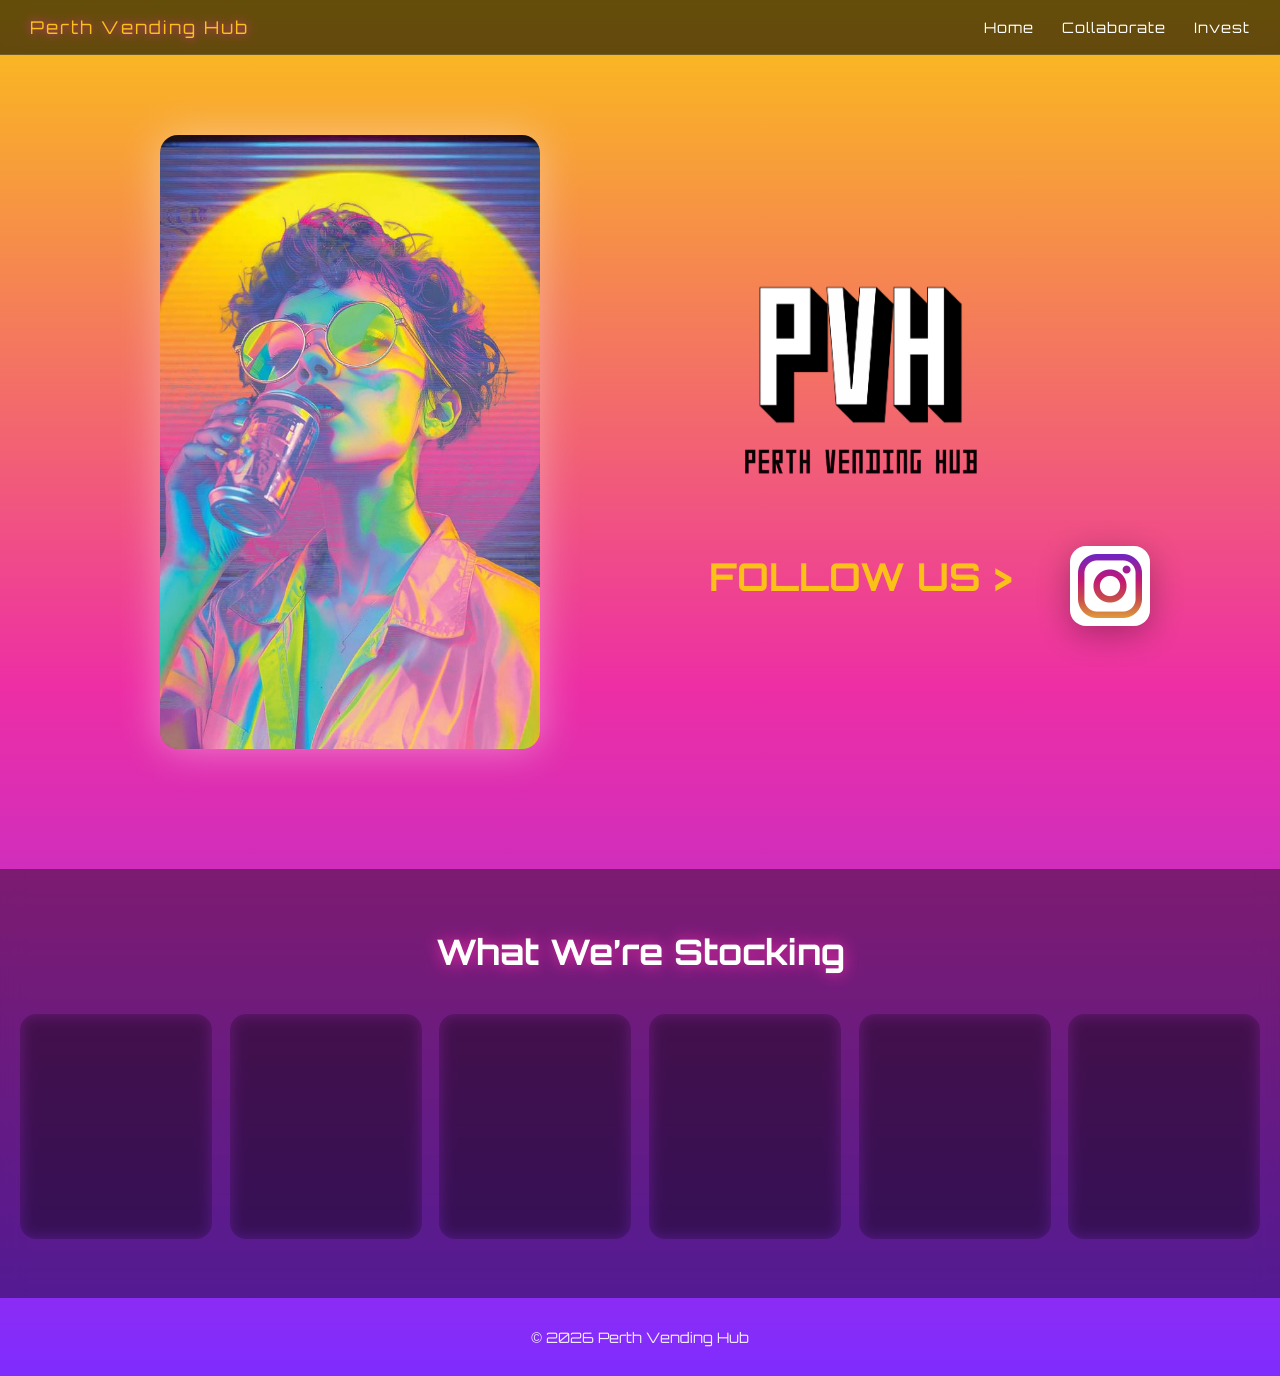
<file: index.html>
<!DOCTYPE html>
<html lang="en">

<head>
  <meta charset="UTF-8" />
  <title>Perth Vending Hub | Coming Soon</title>
  <meta name="viewport" content="width=device-width, initial-scale=1.0" />

  <!-- Google Font -->
  <link href="https://fonts.googleapis.com/css2?family=Orbitron:wght@400;700&display=swap" rel="stylesheet">

  <!-- External CSS -->
  <link rel="stylesheet" href="styles.css" />
</head>

<body>

  <!-- NAVBAR -->
<header class="navbar">
  <div class="nav-container">
    <div class="nav-logo">Perth Vending Hub</div>

    <nav class="nav-links">
      <a href="/">Home</a>
      <a href="collab.html">Collaborate</a>
      <a href="invest.html">Invest</a>
    </nav>
  </div>
</header>

  <!-- HERO -->
  <section class="hero">
  
    <!-- LEFT SIDE (Girl Image Container) -->
    <div class="hero-left">
      <img src="hero.jpeg" alt="Vending Machine Neon" class="hero-image">
    </div>
  
    <!-- RIGHT SIDE (Content Container) -->
    <div class="hero-right">
      <div class="hero-content">
  
        <!-- PVH LOGO CONTAINER -->
        <div class="logo-container">
          <img src="logo.png" alt="Perth Vending Hub Logo" class="logo-main">
          <img src="name.png" alt="Perth Vending Hub" class="logo-name">
        </div>
  
        <!-- FOLLOW SECTION -->
        <div class="follow-wrapper">
  
          <div class="follow-left">
            <div class="coming-soon">FOLLOW US</div>
          </div>
  
          <div class="follow-right">
            <a class="ig-link" href="https://www.instagram.com/perthvendinghub/" target="_blank" rel="noopener noreferrer"
              aria-label="Visit Perth Vending Hub on Instagram">
              <img src="instagram-logo.png" alt="Instagram Logo" class="ig-logo">
            </a>
          </div>
  
        </div>
  
      </div>
    </div>
  
  </section>

  <!-- PRODUCTS (replaced with 6 carousels) -->
  <section class="products">
    <h2>What We’re Stocking</h2>

    <div class="product-carousel-grid" aria-label="Product carousels">

      <!-- Snacks -->
      <div class="carousel-card" data-carousel="snacks">
        <h3 class="carousel-title">🍫 Snacks</h3>

        <div class="carousel single">
          <div class="carousel-track">
            <img class="carousel-image" alt="Snacks item" />
          </div>
        </div>

        <div class="carousel-dots"></div>
      </div>

      <!-- Drinks -->
      <div class="carousel-card" data-carousel="drinks">
        <h3 class="carousel-title">🥤 Drinks</h3>

        <div class="carousel single">
          <div class="carousel-track">
            <img class="carousel-image" alt="Drinks item" />
          </div>
        </div>

        <div class="carousel-dots"></div>
      </div>

      <!-- Ice Cream -->
      <div class="carousel-card" data-carousel="icecream">
        <h3 class="carousel-title">🍦 Ice Cream</h3>

        <div class="carousel single">
          <div class="carousel-track">
            <img class="carousel-image" alt="Ice cream item" />
          </div>
        </div>

        <div class="carousel-dots"></div>
      </div>

      <!-- Blind Boxes -->
      <div class="carousel-card" data-carousel="blindboxes">
        <h3 class="carousel-title">🎲 Blind Boxes</h3>

        <div class="carousel single">
          <div class="carousel-track">
            <img class="carousel-image" alt="Blind Box item" />
          </div>
        </div>

        <div class="carousel-dots"></div>
      </div>

      <!-- Daily Essentials -->
      <div class="carousel-card" data-carousel="essentials">
        <h3 class="carousel-title">🧼 Essentials</h3>

        <div class="carousel single">
          <div class="carousel-track">
            <img class="carousel-image" alt="Daily essentials item" />
          </div>
        </div>

        <div class="carousel-dots"></div>
      </div>

      <!-- Gacha -->
      <div class="carousel-card" data-carousel="gacha">
        <h3 class="carousel-title">🧸 Gacha</h3>

        <div class="carousel single">
          <div class="carousel-track">
            <img class="carousel-image" alt="Gacha item" />
          </div>
        </div>
        <div class="carousel-dots"></div>
      </div>

    </div>
  </section>


  <!-- FOOTER -->
  <footer>
    © 2026 Perth Vending Hub
  </footer>

  <!-- External JS -->
  <script src="script.js"></script>
</body>

</html>
</file>
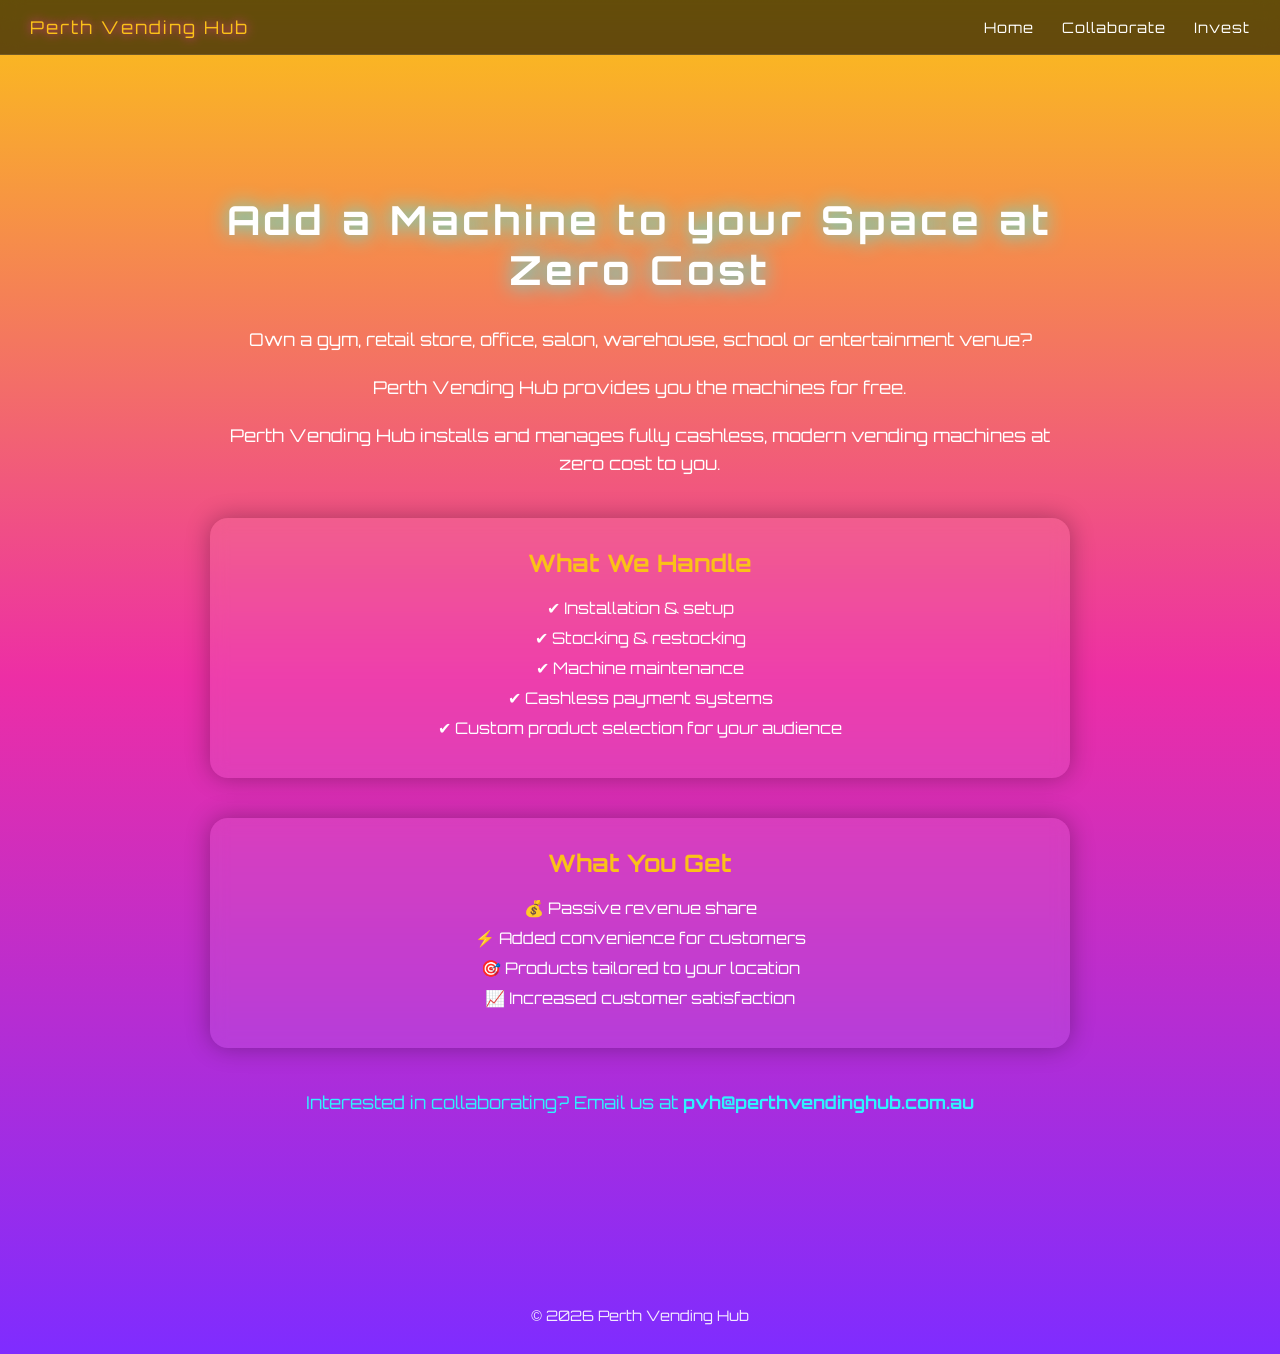
<file: collab.html>
<!DOCTYPE html>
<html lang="en">
<head>
  <meta charset="UTF-8" />
  <title>Collaborate | Perth Vending Hub</title>
  <meta name="viewport" content="width=device-width, initial-scale=1.0" />
  <link href="https://fonts.googleapis.com/css2?family=Orbitron:wght@400;700&display=swap" rel="stylesheet">
  <link rel="stylesheet" href="styles.css" />
</head>
<body>

<header class="navbar">
  <div class="nav-container">
    <div class="nav-logo">Perth Vending Hub</div>
    <nav class="nav-links">
      <a href="index.html">Home</a>
      <a href="collab.html">Collaborate</a>
      <a href="invest.html">Invest</a>
    </nav>
  </div>
</header>

<section class="info-page">
  <h1>Add a Machine to your Space at Zero Cost</h1>

  <p>
    Own a gym, retail store, office, salon, warehouse, school or entertainment venue?
  </p>

  <p>
    Perth Vending Hub provides you the machines for free.
  </p>

  <p>
    Perth Vending Hub installs and manages fully cashless, modern vending machines at
    zero cost to you.
  </p>

  <div class="info-box">
    <h2>What We Handle</h2>
    <ul>
      <li>✔ Installation & setup</li>
      <li>✔ Stocking & restocking</li>
      <li>✔ Machine maintenance</li>
      <li>✔ Cashless payment systems</li>
      <li>✔ Custom product selection for your audience</li>
    </ul>
  </div>

  <div class="info-box">
    <h2>What You Get</h2>
    <ul>
      <li>💰 Passive revenue share</li>
      <li>⚡ Added convenience for customers</li>
      <li>🎯 Products tailored to your location</li>
      <li>📈 Increased customer satisfaction</li>
    </ul>
  </div>

  <p class="cta">
    Interested in collaborating?  
    Email us at <strong>pvh@perthvendinghub.com.au</strong>
  </p>
</section>

<footer>
  © 2026 Perth Vending Hub
</footer>

</body>
</html>
</file>
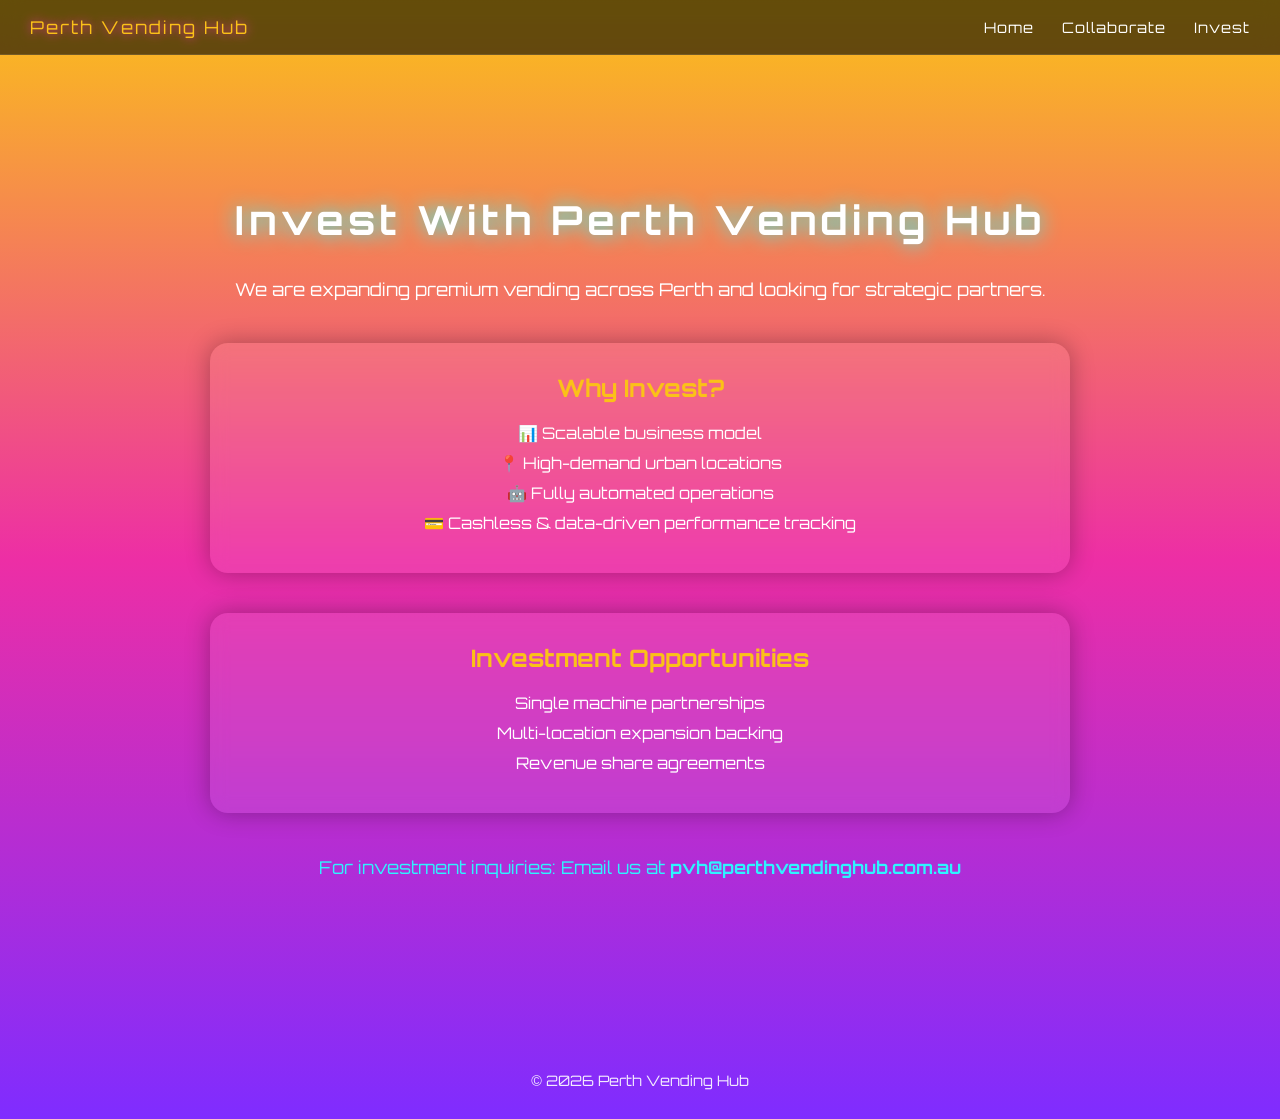
<file: invest.html>
<!DOCTYPE html>
<html lang="en">
<head>
  <meta charset="UTF-8" />
  <title>Invest | Perth Vending Hub</title>
  <meta name="viewport" content="width=device-width, initial-scale=1.0" />
  <link href="https://fonts.googleapis.com/css2?family=Orbitron:wght@400;700&display=swap" rel="stylesheet">
  <link rel="stylesheet" href="styles.css" />
</head>
<body>

<header class="navbar">
  <div class="nav-container">
    <div class="nav-logo">Perth Vending Hub</div>
    <nav class="nav-links">
      <a href="index.html">Home</a>
      <a href="collab.html">Collaborate</a>
      <a href="invest.html">Invest</a>
    </nav>
  </div>
</header>

<section class="info-page">
  <h1>Invest With Perth Vending Hub</h1>

  <p>
    We are expanding premium vending across Perth and looking for strategic partners.
  </p>

  <div class="info-box">
    <h2>Why Invest?</h2>
    <ul>
      <li>📊 Scalable business model</li>
      <li>📍 High-demand urban locations</li>
      <li>🤖 Fully automated operations</li>
      <li>💳 Cashless & data-driven performance tracking</li>
    </ul>
  </div>

  <div class="info-box">
    <h2>Investment Opportunities</h2>
    <ul>
      <li>Single machine partnerships</li>
      <li>Multi-location expansion backing</li>
      <li>Revenue share agreements</li>
    </ul>
  </div>

  <p class="cta">
    For investment inquiries: Email us at  
    <strong>pvh@perthvendinghub.com.au</strong>
  </p>
</section>

<footer>
  © 2026 Perth Vending Hub
</footer>

</body>
</html>
</file>
<file: styles.css>
:root {
  --pink: #ED2EA5;
  --purple: #7f5cff;
  --yellow: #FBC118;
  --cyan: #2ff3ff;
  --dark: #0b0b14;
}

* {
  box-sizing: border-box;
  margin: 0;
  padding: 0;
  font-family: 'Orbitron', sans-serif;
}

body {
  background: linear-gradient(180deg, #FBC118, #ED2EA5, #7f2cff);
  color: white;
  min-height: 100vh;
  overflow-x: hidden;
}

/* =========================
   NAVBAR
========================= */

.navbar {
  position: sticky;
  top: 0;
  width: 100%;
  background: rgba(0,0,0,0.6);
  backdrop-filter: blur(10px);
  z-index: 1000;
  padding: 16px 30px;
  border-bottom: 1px solid rgba(255,255,255,0.1);
}

.nav-container {
  max-width: 1300px;
  margin: auto;
  display: flex;
  align-items: center;
  justify-content: space-between;
}

.nav-logo {
  font-size: 1.1rem;
  letter-spacing: 2px;
  color: var(--yellow);
  text-shadow: 0 0 10px var(--pink);
}

.nav-links {
  display: flex;
  gap: 28px;
}

.nav-links a {
  text-decoration: none;
  color: white;
  font-size: 0.9rem;
  letter-spacing: 1px;
  transition: 0.3s ease;
}

.nav-links a:hover {
  color: var(--cyan);
  text-shadow: 0 0 12px var(--cyan);
}

/* Mobile */
@media (max-width: 768px) {
  .nav-links {
    gap: 18px;
    font-size: 0.8rem;
  }
}

/* =========================
   HERO LAYOUT (Locked 2 Columns)
========================= */

.hero {
  display: flex;
  align-items: center;
  justify-content: center;
  padding: 80px 20px;
  gap: 60px;
  flex-wrap: wrap;
}

/* LEFT SIDE */
.hero-left {
  flex: 0 0 380px; /* fixed width container */
  display: flex;
  justify-content: center;
}

.hero-image {
  width: 100%;
  max-width: 380px;
  border-radius: 18px;
  box-shadow: 0 0 40px rgba(255,255,255,0.4);
}

/* RIGHT SIDE */
.hero-right {
  flex: 0 0 520px; /* fixed width container */
  display: flex;
  justify-content: center;
}

.hero-content {
  width: 100%;
  display: flex;
  flex-direction: column;
  align-items: center;
}

/* =========================
   PVH LOGO CONTAINER
========================= */
.logo-container {
  display: flex;
  flex-direction: column;
  align-items: center;
  gap: 15px;
  margin-bottom: 40px; /* Creates separation from Follow section */
}

.logo-main {
  width: 220px;
  max-width: 70%;
}

.logo-name {
  width: 300px;
  max-width: 85%;
}

h1 {
  font-size: 3rem;
  letter-spacing: 4px;
  text-shadow: 0 0 20px var(--cyan);
}

.coming-soon {
  margin-top: 15px;
  font-size: 2.4rem;
  font-style: bold;
  color: var(--yellow);
  animation: pulse 2s infinite;
}

@keyframes pulse {
  0% { opacity: 1; }
  50% { opacity: 0.6; }
  100% { opacity: 1; }
}

/* FIXED: use transform/box-shadow (not CSS variables) */
.card:hover {
  transform: translateY(-8px) scale(1.03);
  box-shadow: 0 0 30px var(--cyan);
}

.card span {
  font-size: 2.5rem;
  display: block;
  margin-bottom: 15px;
}

.card h3 {
  font-size: 1.2rem;
  letter-spacing: 1px;
}

/* FOOTER */
footer {
  text-align: center;
  padding: 30px 20px;
  font-size: 0.9rem;
  opacity: 0.9;
}

@media (max-width: 768px) {
  h1 {
    font-size: 2.4rem;
  }
}


/* PRODUCTS */
.products {
  background: rgba(0, 0, 0, 0.4);
  backdrop-filter: blur(10px);
  padding: 60px 20px;
  margin-top: 40px;
}

.products h2 {
  text-align: center;
  margin-bottom: 40px;
  font-size: 2.2rem;
  text-shadow: 0 0 15px var(--pink);
}

.grid {
  display: grid;
  grid-template-columns: repeat(auto-fit, minmax(220px, 1fr));
  gap: 25px;
  max-width: 1000px;
  margin: auto;
}



/* =========================
   PRODUCT CAROUSEL GRID (6 categories)
========================= */
.product-carousel-grid {
  max-width: 1320px;
  margin: 0 auto;
  display: grid;
  grid-template-columns: repeat(6, minmax(180px, 1fr));
  gap: 18px;
}

/* Responsive */
@media (max-width: 1200px) {
  .product-carousel-grid {
    grid-template-columns: repeat(3, minmax(200px, 1fr));
  }
}
@media (max-width: 820px) {
  .product-carousel-grid {
    grid-template-columns: repeat(2, minmax(200px, 1fr));
  }
}
@media (max-width: 520px) {
  .product-carousel-grid {
    grid-template-columns: 1fr;
  }
}

/* Card container */
.carousel-card {
  background: linear-gradient(135deg, rgba(255,255,255,0.14), rgba(255,255,255,0.05));
  border-radius: 16px;
  padding: 14px 14px 16px;
  text-align: center;
  box-shadow: 0 0 18px rgba(0,0,0,0.35);
  backdrop-filter: blur(8px);
}

.carousel-title {
  margin-bottom: 10px;
  font-size: 1.05rem;
  letter-spacing: 1px;
  text-shadow: 0 0 12px rgba(255,255,255,0.25);
}

/* =========================
   SINGLE IMAGE CAROUSEL (Square)
========================= */
.carousel.single {
  position: relative;
  width: 100%;
  display: flex;
  align-items: center;
  justify-content: center;
  background: #ffffff;
  border-radius: 18px;
  overflow: hidden;
  --padding: 10px;
}

.carousel-track {
  width: 100%;
  aspect-ratio: 1 / 1; /* square for 2048x2048 style images */
  border-radius: 14px;
  overflow: hidden;
  --background: rgba(0,0,0,0.18);
  --box-shadow: 0 0 18px rgba(0,0,0,0.35);
}

.carousel-image {
  width: 100%;
  height: 100%;
  object-fit: scale-down;
  object-position: center;
  display: block;
  transition: opacity 0.35s ease-in-out;
}

/* Buttons overlay (only show on hover) */
.carousel-btn {
  position: absolute;
  top: 50%;
  transform: translateY(-50%);
  border: none;
  cursor: pointer;
  font-size: 1.4rem;
  padding: 8px 12px;
  border-radius: 12px;
  background: rgba(0,0,0,0.35);
  color: white;
  box-shadow: 0 0 16px rgba(0,0,0,0.35);
  transition: transform 0.2s, box-shadow 0.2s, background 0.2s, opacity 0.2s;
  z-index: 5;

  /* hidden by default */
  opacity: 0;
  pointer-events: none;
}

/* show buttons when hovering the carousel/card */
.carousel-card:hover .carousel-btn,
.carousel:hover .carousel-btn {
  opacity: 1;
  pointer-events: auto;
}

.carousel-btn:hover {
  transform: translateY(-50%) scale(1.08);
  box-shadow: 0 0 22px rgba(255,255,255,0.22);
  background: rgba(0,0,0,0.55);
}

.carousel-btn.prev { left: 8px; }
.carousel-btn.next { right: 8px; }

/* Dots */
.carousel-dots {
  margin-top: 10px;
  display: flex;
  justify-content: center;
  gap: 8px;
  display: none; /* hide dots */
}

.carousel-dots button {
  width: 9px;
  height: 9px;
  border-radius: 999px;
  border: none;
  cursor: pointer;
  background: rgba(255,255,255,0.35);
  transition: transform 0.2s, background 0.2s;
}

.carousel-dots button.active {
  background: var(--cyan);
  transform: scale(1.2);
}

/* Instagram icon under Follow Us */
.ig-link {
  display: inline-flex;
  align-items: center;
  justify-content: center;
  margin-top: 20px;
  text-decoration: none;
  width: 80px;  /* Square dimensions */
  height: 80px; /* Square dimensions */
  border-radius: 16px;  /* Rounded corners, NOT 50% (circular) */
  background: white;
  padding: 8px;
  border: 2px solid rgba(255,255,255,0.9); /* White border */
  box-shadow: 
    0 8px 32px rgba(0,0,0,0.3),
    inset 0 2px 0 rgba(255,255,255,0.6); /* Inner glow */
  transition: all 0.3s cubic-bezier(0.4, 0, 0.2, 1);
}

/* FOLLOW SECTION WRAPPER */
.follow-wrapper {
  position: relative;
  display: flex;
  align-items: center;
  justify-content: center; /* centers FOLLOW US block */
  margin-top: 25px;
  width: 100%;
  max-width: 520px;
}

/* LEFT SIDE */
.follow-left {
  flex: none;  
  text-align: center;
  min-width: 320px; /* reserves space for animated arrows */
}

.follow-left .coming-soon {
  margin: 0;
  font-size: 2.4rem;
  font-weight: bold;
  color: var(--yellow);
  animation: pulse 2s infinite;
  white-space: nowrap; /* Prevent shifting */
}

/* RIGHT SIDE */
.follow-right {
  position: absolute;
  right: -30px; /* Shift right to create separation from text */
}

.ig-logo {
  width: 64px;
  height: 64px;
  border-radius: 12px;  /* Slightly rounded logo to match container */
  object-fit: contain;
  transition: transform 0.3s ease;
}

.ig-link:hover {
  transform: translateY(-4px) scale(1.08);
  box-shadow: 
    0 16px 48px rgba(0,0,0,0.4),
    0 0 0 2px rgba(255,255,255,1),
    inset 0 2px 0 rgba(255,255,255,0.8);
}

.ig-link:hover .ig-logo {
  transform: scale(1.05);
}

/* Mobile Layout */
@media (max-width: 768px) {
  .hero {
    flex-direction: column;
    gap: 40px;
  }
  
  .hero-left, .hero-right {
    flex: none;
    width: 100%;
    max-width: 400px;
  }
  
  .follow-wrapper {
    flex-direction: column;
    gap: 20px;
  }
  
  .follow-right {
    position: static; /* Stack below text */
    transform: none; /* Reset any positioning */
  }
}

/* =========================
   INFO PAGES (Collab + Invest)
========================= */

.info-page {
  max-width: 900px;
  margin: 100px auto;
  padding: 40px 20px;
  text-align: center;
}

.info-page h1 {
  font-size: 2.5rem;
  margin-bottom: 30px;
  text-shadow: 0 0 20px var(--cyan);
}

.info-page p {
  margin-bottom: 20px;
  font-size: 1.1rem;
  line-height: 1.6;
}

.info-box {
  margin: 40px 0;
  padding: 30px;
  border-radius: 18px;
  background: rgba(255,255,255,0.08);
  backdrop-filter: blur(8px);
  box-shadow: 0 0 25px rgba(0,0,0,0.3);
}

.info-box h2 {
  margin-bottom: 20px;
  color: var(--yellow);
}

.info-box ul {
  list-style: none;
  padding: 0;
}

.info-box li {
  margin: 10px 0;
}

.cta {
  margin-top: 40px;
  font-size: 1.2rem;
  color: var(--cyan);
}
</file>
